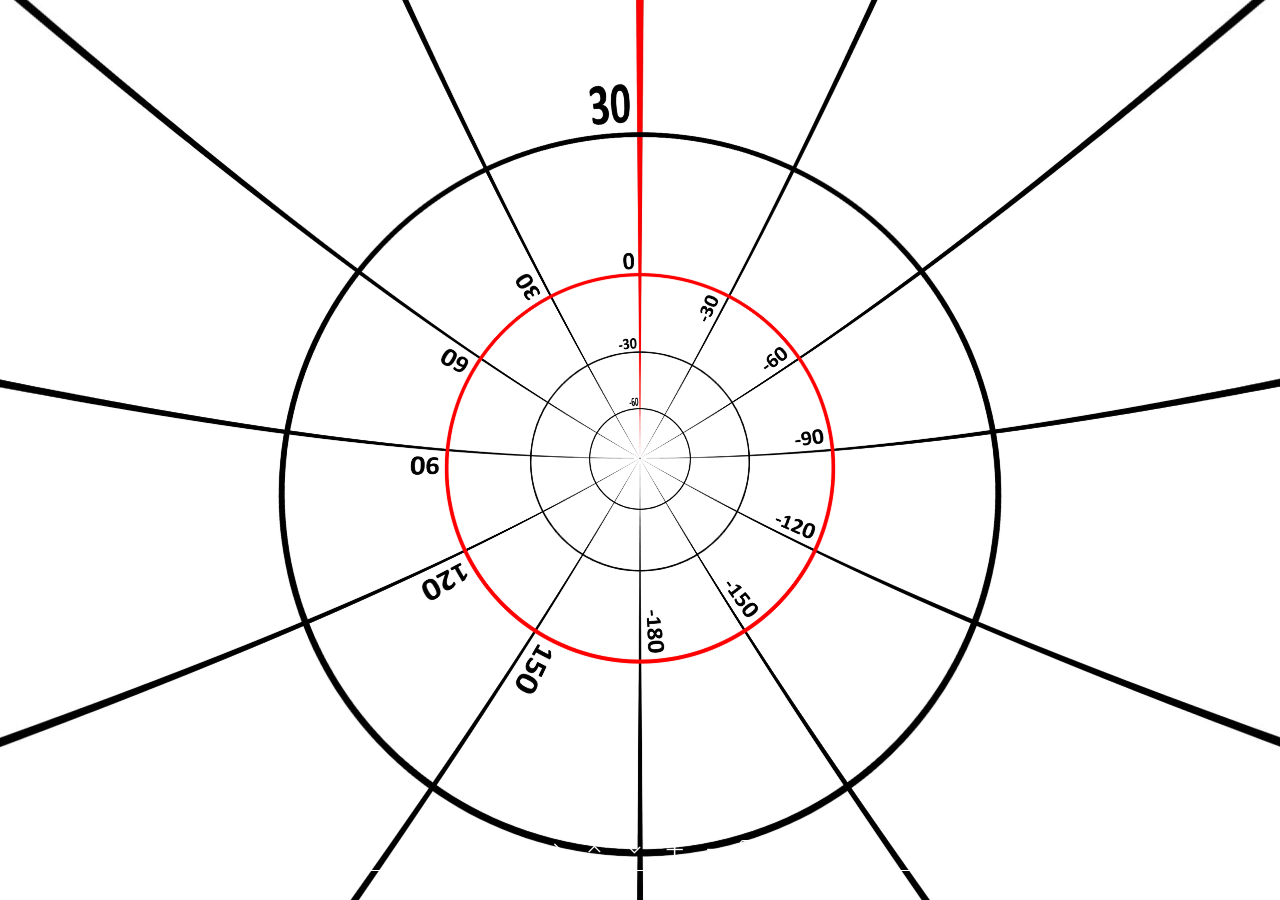
<file: www/tour.html>
﻿<!DOCTYPE html>
<html>
<head>
	<title>krpano - 8x4_grid</title>
	<meta name="viewport" content="width=device-width, initial-scale=1.0, minimum-scale=1.0, maximum-scale=1.0, viewport-fit=cover" />
	<meta name="apple-mobile-web-app-capable" content="yes" />
	<meta name="apple-mobile-web-app-status-bar-style" content="black" />
	<meta http-equiv="Content-Type" content="text/html;charset=utf-8" />
	<meta http-equiv="x-ua-compatible" content="IE=edge" />
	<style>
		@-ms-viewport { width:device-width; }
		@media only screen and (min-device-width:800px) { html { overflow:hidden; } }
		html { height:100%; }
		body { height:100%; overflow:hidden; margin:0; padding:0; font-family:Arial, Helvetica, sans-serif; font-size:16px; color:#FFFFFF; background-color:#000000; }
	</style>
</head>
<body>

<script src="tour.js"></script>

<div id="pano" style="width:100%;height:100%;">
	<noscript><table style="width:100%;height:100%;"><tr style="vertical-align:middle;"><td><div style="text-align:center;">ERROR:<br/><br/>Javascript not activated<br/><br/></div></td></tr></table></noscript>
	<script>
		embedpano({swf:"tour.swf", xml:"tour.xml", target:"pano", html5:"auto", mobilescale:1.0, passQueryParameters:true});
	</script>
</div>

</body>
</html>
</file>
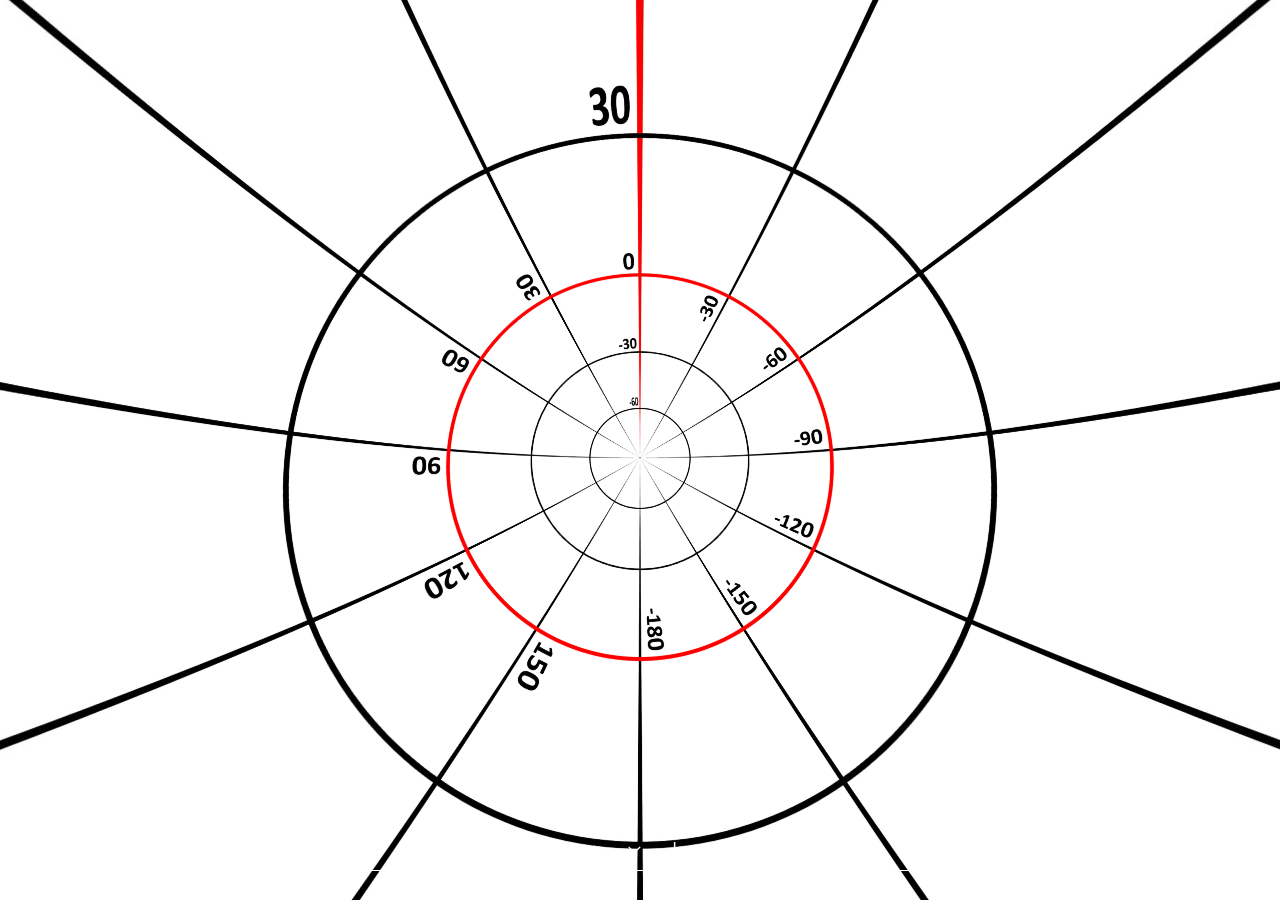
<file: www/vtour-locale_2.html>
﻿<!DOCTYPE html>
<html>
<head>
    <title>786</title>
	<meta name="viewport" content="target-densitydpi=device-dpi, width=device-width, initial-scale=1.0, minimum-scale=1.0, maximum-scale=1.0,viewport-fit=cover"/>
	<meta name="apple-mobile-web-app-capable" content="yes" />
	<meta http-equiv="Content-Type" content="text/html;charset=utf-8" />
	<meta http-equiv="x-ua-compatible" content="IE=edge" />
	<style>
		@-ms-viewport { width:device-width; }
		@media only screen and (min-device-width:800px) { html { overflow:hidden; } }
		html { height:100%; }
		body { height:100%; overflow:hidden; margin:0; padding:0; font-family:Arial, Helvetica, sans-serif; font-size:16px; color:#FFFFFF; background-color:#000000; }
	</style>
</head>
<body>

<script src="tour.js"></script>

<div id="pano" style="width:100%;height:100%;">
	<noscript><table style="width:100%;height:100%;"><tr style="vertical-align:middle;"><td><div style="text-align:center;">ERROR:<br/><br/>Javascript not activated<br/><br/></div></td></tr></table></noscript>
	<script>
		embedpano({swf:"tour.swf", xml:"tour.xml", target:"pano", html5:"auto", mobilescale:1.0, passQueryParameters:true});
	</script>
</div>

</body>
</html>
</file>
